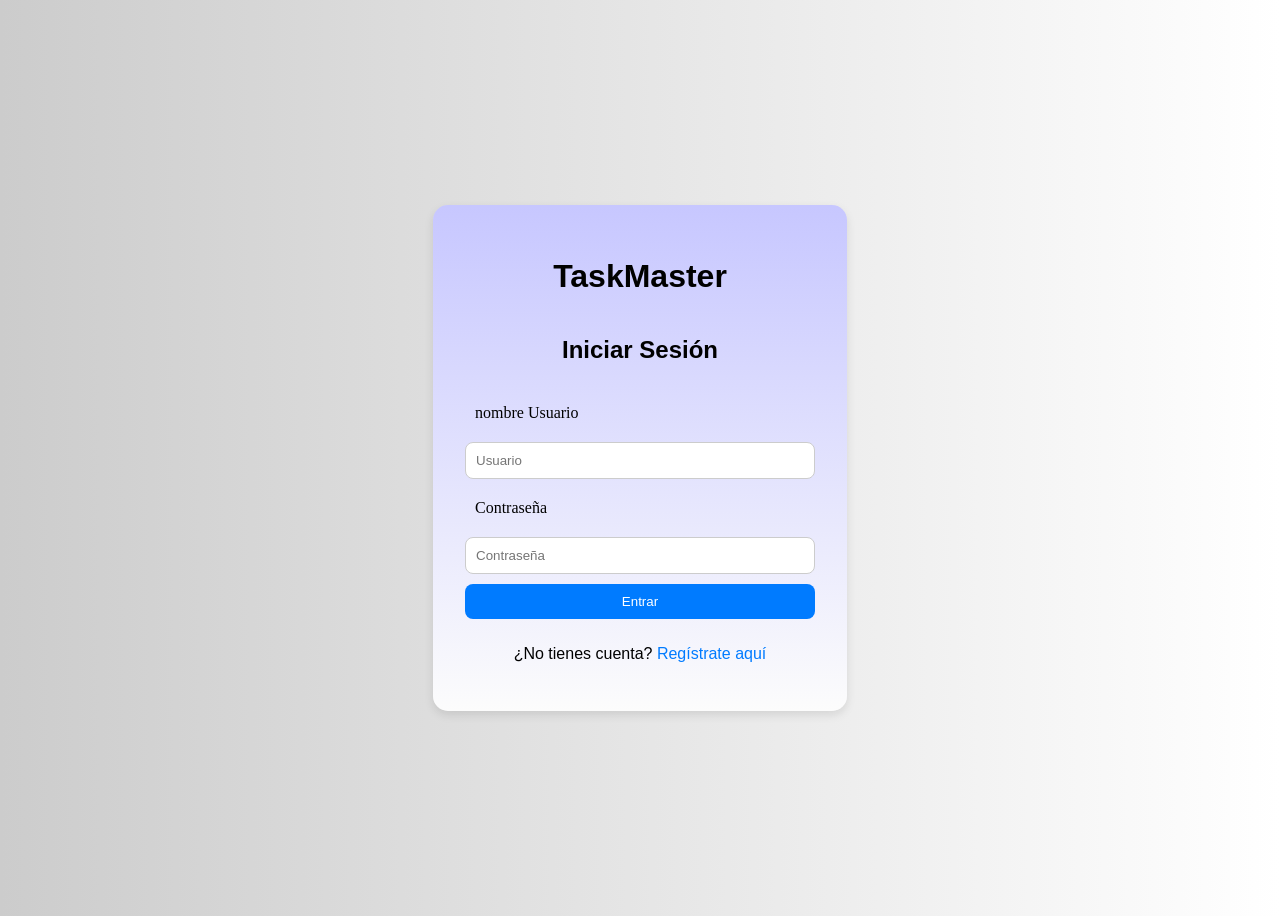
<file: tarea/index.html>
<!DOCTYPE html>
<html lang="es">
<head>
  <meta charset="UTF-8">
  <meta name="viewport" content="width=device-width, initial-scale=1.0">
  <title>Ingreso - TaskMaster Institutional</title>
  <link rel="stylesheet" href="css/login.css">
</head>
<body>
  <div class="container login-container">
    <h1>TaskMaster</h1>

    <form id="loginForm" class="form-card">
      <h2>Iniciar Sesión</h2>
      <label for="nombre"> nombre Usuario</label>
      <input type="text" id="loginUsuario" placeholder="Usuario" required>
      <label for="nombre"> Contraseña </label>
      <input type="password" id="loginClave" placeholder="Contraseña" required>
      <button type="submit">Entrar</button>
      <p>¿No tienes cuenta? <a href="#" id="goToRegister">Regístrate aquí</a></p>
    </form>

    <form id="registerForm" class="form-card hidden">
      <h2>Registro de Usuario</h2>
      <label for="nombre"> nombre Usuario</label>
      <input type="text" id="regUsuario" placeholder="Usuario nuevo" required>
      <label for="email">correo electronico</label>
      <input type="email" id="regcorreo" placeholder="@gmail.com" required>
      <label for="Contraseña"> Contraseña</label>
      <input type="password" id="regClave" placeholder="Contraseña" required>
      <button type="submit">Registrar</button>
      <p>¿Ya tienes cuenta? <a href="#" id="goToLogin">Volver al inicio</a></p>
    </form>
  </div>

  <script src="js/login.js"></script>
</body>
</html>
</file>
<file: tarea/css/login.css>
body {
  font-family: Arial, sans-serif;
  background: linear-gradient(to right, #cccccc, #ffffff);
  display: flex;
  justify-content: center;
  align-items: center;
  height: 100vh;
}
label{
  text-align:start;
  padding: 10px;
  font-family: 'Times New Roman', Times, serif;

}

.login-container {
 background: linear-gradient(to bottom, hsl(240, 100%, 89%), #fcfcfc);
  padding: 2rem;
  border-radius: 15px;
  box-shadow: 0 4px 10px rgba(0,0,0,0.1);
  width: 350px;
  text-align: center;
}

.form-card {
  display: flex;
  flex-direction: column;
  gap: 10px;
}

.form-card.hidden {
  display: none;
}

input {
  padding: 10px;
  border: 1px solid #ccc;
  border-radius: 8px;
}

button {
  background: #007bff;
  color: white;
  padding: 10px;
  border: none;
  border-radius: 8px;
  cursor: pointer;
}

button:hover {
  background: #0056b3;
}

a {
  color: #007bff;
  text-decoration: none;
}
</file>
<file: tarea/css/style.css>
body {
  font-family: "Segoe UI", sans-serif;
}

.navbar-brand {
  font-size: 1.3rem;
}

.card {
  border-radius: 10px;
}

#userAvatar {
  border: 2px solid white;
}

.table th, .table td {
  vertical-align: middle;
}
</file>
